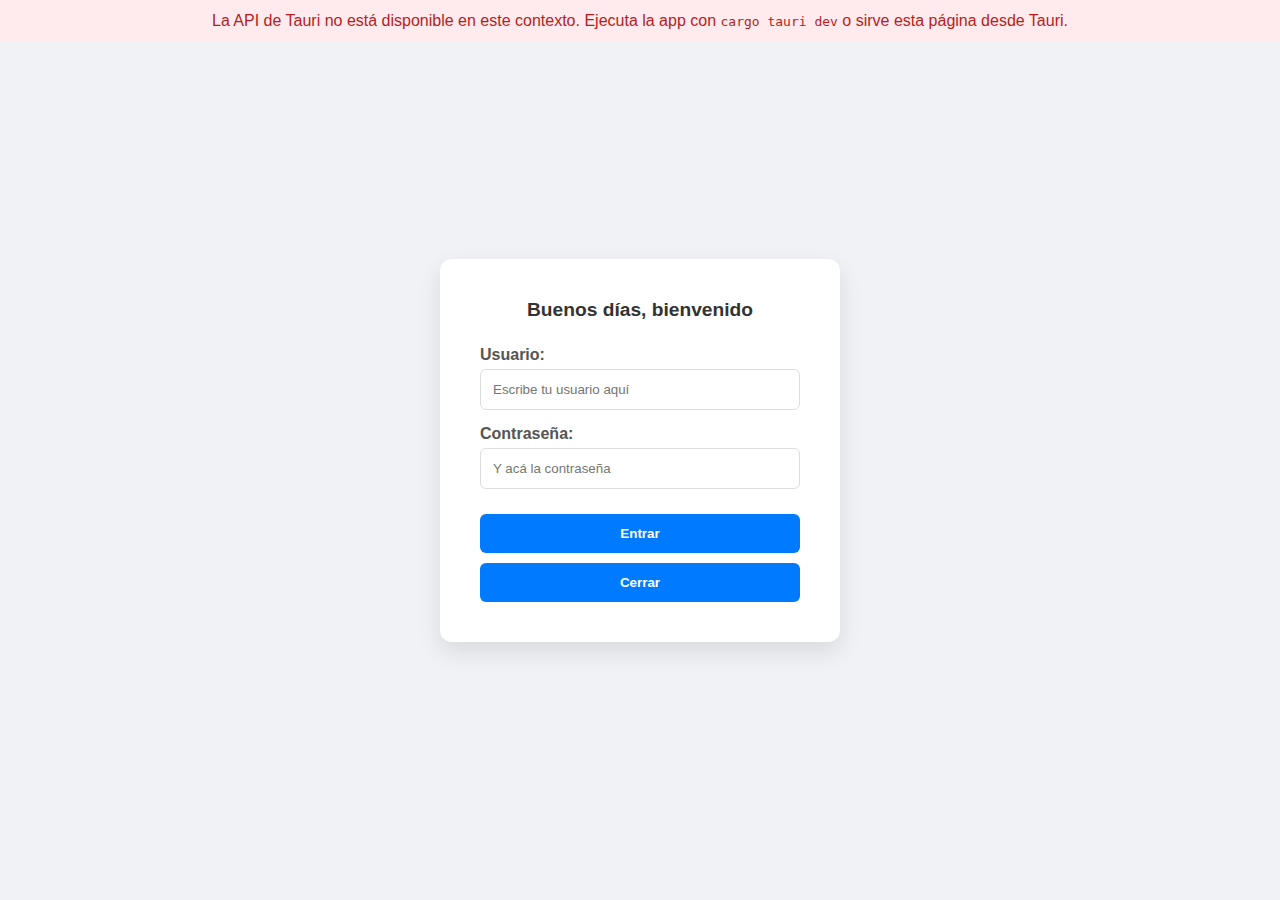
<file: src/index.html>
<!DOCTYPE html>
<html lang="es">
<head>
    <meta charset="UTF-8">
    <title>Login</title>
    <link rel="stylesheet" href="styles.css">
    <!-- En desarrollo Tauri inyecta la API; no es necesario cargar tauri.js manualmente.
         Si usas servidor de desarrollo que expone tauri.js, conserva la línea; si no, dejar como fallback. -->
    <!-- Sin mocks: usar backend real de Tauri en dev con `cargo tauri dev` -->
    <!-- scripts moved to main.js -->
</head>
<body>

    <form id="login-form" class="login-card">
        <h2>Buenos días, bienvenido</h2>
        
        <div class="input-group">
            <label for="u">Usuario:</label>
            <input type="text" id="u" name="user" placeholder="Escribe tu usuario aquí" required>
        </div>

        <div class="input-group">
            <label for="p">Contraseña:</label>
            <input type="password" id="p" name="pass" placeholder="Y acá la contraseña" required>
        </div>

        <button type="submit">Entrar</button>
        <button id="btn-close" type="button">Cerrar</button>
    </form>

    <div id="mensaje" style="margin-top: 20px;"></div>

    <!-- scripts moved to main.js -->
    <script src="main.js"></script>

</body>

<!-- Banner y script de diagnóstico para ayudar cuando la página se abra fuera de Tauri -->
<div id="tauri-missing-banner" style="display:none;position:fixed;left:0;right:0;top:0;background:#ffebee;color:#b71c1c;padding:12px;text-align:center;z-index:9999;font-family:sans-serif;">
    La API de Tauri no está disponible en este contexto. Ejecuta la app con <code>cargo tauri dev</code> o sirve esta página desde Tauri.
</div>

<script>
    (function(){
        var isTauri = typeof window.__TAURI__ !== 'undefined' || typeof window.tauri !== 'undefined';
        if (!isTauri) {
            var b = document.getElementById('tauri-missing-banner');
            if (b) b.style.display = 'block';
            console.error('Tauri API missing: window.__TAURI__ / window.tauri is undefined. Ejecuta: cargo tauri dev (o revisa webkit2gtk).');
            console.info('navigator.userAgent =', navigator.userAgent);
        } else {
            console.info('Tauri API disponible en webview.');
        }
        // Exportar helper global opcional
        window.isTauri = function(){ return isTauri; };
    })();
</script>
</html>
</file>
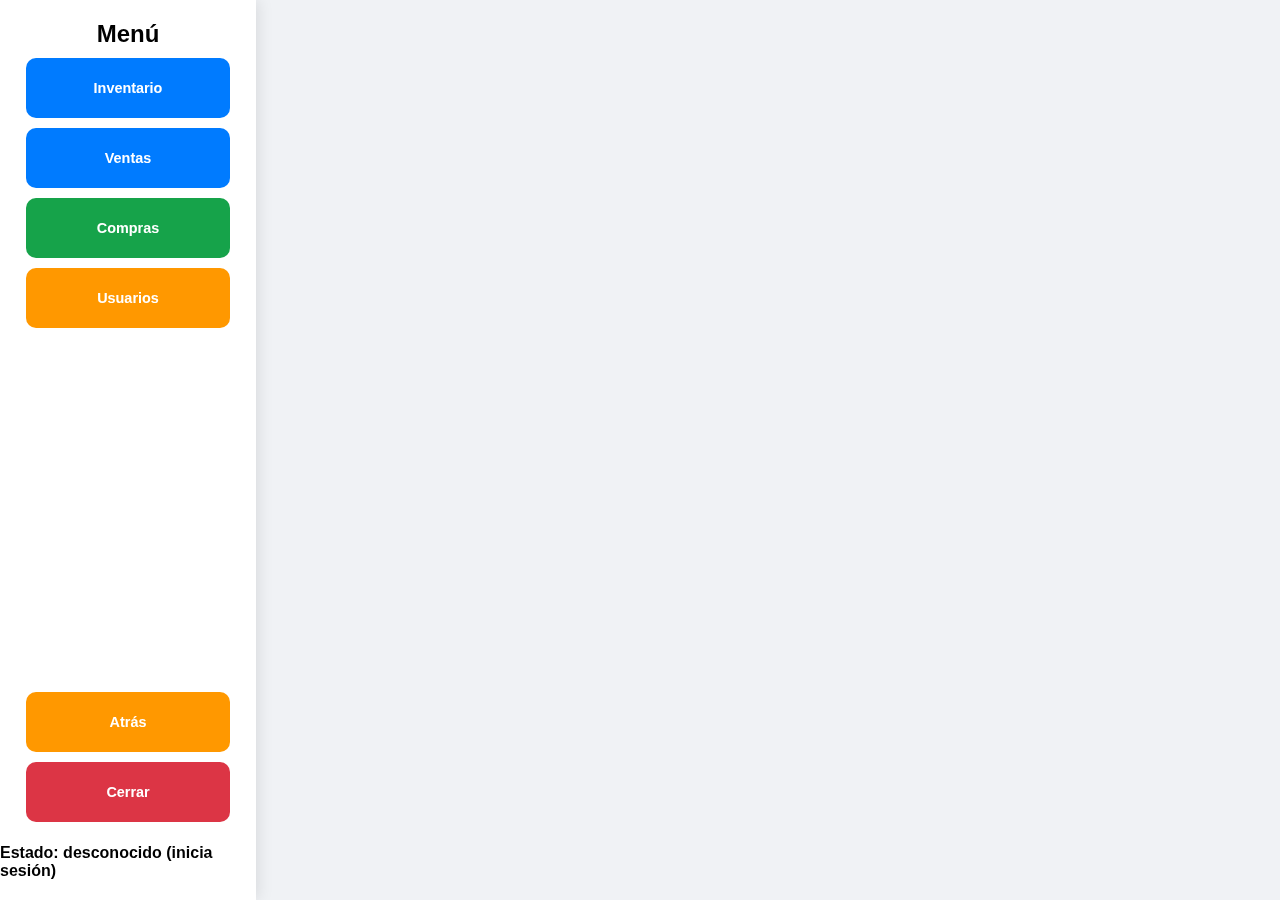
<file: src/menu/index.html>
<!DOCTYPE html>
<html lang="es">
<head>
    <meta charset="UTF-8">
    <title>Menú Principal</title>
    <link rel="stylesheet" href="styles.css">
</head>
<body>
    <form>
        <h2>Menú</h2>
        <button id="btn-inventario" type="button" title="Inventario">Inventario</button>
        <button id="btn-ventas" type="button" title="Ventas">Ventas</button>
        <button id="btn-compras" type="button" title="Compras">Compras</button>
        <button id="btn-usuarios" type="button" title="Usuarios">Usuarios</button>
        <button id="btn-atras" type="button" title="Atrás">Atrás</button>
        <button id="btn-cerrar" type="button" title="Cerrar">Cerrar</button>
        <div id="admin-status" style="margin-top:12px;font-weight:bold;"></div>
    </form>
    <script>
        // Leer bandera de admin desde sessionStorage
        (function(){
            var isAdmin = null;
            try {
                isAdmin = sessionStorage.getItem('is_admin');
            } catch (e) {
                console.warn('No se pudo leer sessionStorage:', e);
            }
            var statusEl = document.getElementById('admin-status');
            var btnUsuarios = document.getElementById('btn-usuarios');
            if (isAdmin === '1') {
                if (statusEl) statusEl.textContent = 'Estado: Administrador';
                if (btnUsuarios) btnUsuarios.disabled = false;
            } else if (isAdmin === '0') {
                if (statusEl) statusEl.textContent = 'Estado: Usuario';
                if (btnUsuarios) btnUsuarios.disabled = true;
            } else {
                if (statusEl) statusEl.textContent = 'Estado: desconocido (inicia sesión)';
                if (btnUsuarios) btnUsuarios.disabled = true;
            }

            // Acciones de botones simples
            var btnInventario = document.getElementById('btn-inventario');
            if (btnInventario) btnInventario.addEventListener('click', function(){ window.location.href = 'inventario/index.html'; });
            var btnVentas = document.getElementById('btn-ventas');
            if (btnVentas) btnVentas.addEventListener('click', function(){ window.location.href = 'ventas/main.html'; });
            var btnCompras = document.getElementById('btn-compras');
            if (btnCompras) btnCompras.addEventListener('click', function(){ window.location.href = 'compras/main.html'; });
            var btnAtras = document.getElementById('btn-atras');
            if (btnAtras) btnAtras.addEventListener('click', function(){
                try { sessionStorage.clear(); } catch (e) { console.warn('No se pudo limpiar sessionStorage:', e); }
                window.location.href = '../index.html';
            });
            var btnCerrar = document.getElementById('btn-cerrar');
            if (btnCerrar) btnCerrar.addEventListener('click', function(){
                try {
                    if (window.__TAURI__ && window.__TAURI__.core && typeof window.__TAURI__.core.invoke === 'function') {
                        window.__TAURI__.core.invoke('cerrar_ventana');
                        return;
                    }
                    if (window.__TAURI__ && window.__TAURI__.tauri && typeof window.__TAURI__.tauri.invoke === 'function') {
                        window.__TAURI__.tauri.invoke('cerrar_ventana');
                        return;
                    }
                    if (window.tauri && typeof window.tauri.invoke === 'function') {
                        window.tauri.invoke('cerrar_ventana');
                        return;
                    }
                    if (window.__TAURI__ && window.__TAURI__.window) {
                        if (typeof window.__TAURI__.window.getCurrentWebviewWindow === 'function') {
                            window.__TAURI__.window.getCurrentWebviewWindow().close();
                            return;
                        }
                        if (typeof window.__TAURI__.window.getCurrentWindow === 'function') {
                            window.__TAURI__.window.getCurrentWindow().close();
                            return;
                        }
                    }
                } catch (e) {
                    console.warn('No se pudo cerrar con la API de Tauri:', e);
                }
                window.close();
            });
        })();
    </script>
</body>
</html>
</file>
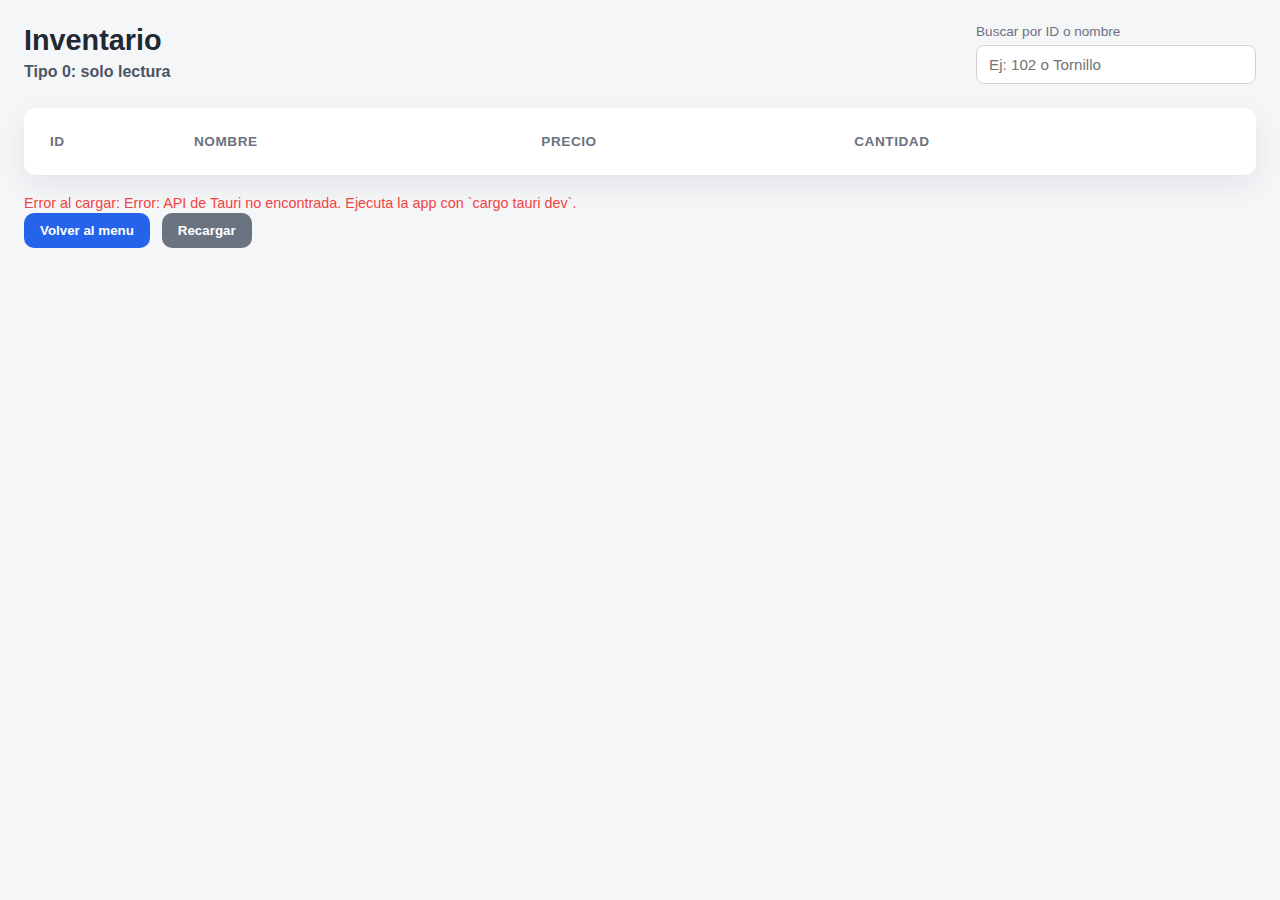
<file: src/menu/inventario/index.html>
<!DOCTYPE html>
<html lang="es">
<head>
    <meta charset="UTF-8">
    <title>Inventario</title>
    <link rel="stylesheet" href="styles.css">
</head>
<body>
    <header class="page-header">
        <div>
            <h1>Inventario</h1>
            <div id="role-indicator" class="role-indicator"></div>
        </div>
        <div class="search-wrapper">
            <label for="search" class="search-label">Buscar por ID o nombre</label>
            <input id="search" type="search" placeholder="Ej: 102 o Tornillo">
        </div>
    </header>

    <section id="add-product" class="add-product">
        <h2>Agregar producto</h2>
        <div class="add-grid">
            <label>
                ID
                <input id="add-id" type="number" min="1" placeholder="Ej: 100">
            </label>
            <label>
                Nombre
                <input id="add-nombre" type="text" placeholder="Ej: Tornillo">
            </label>
            <label>
                Precio
                <input id="add-precio" type="number" step="0.01" min="0" placeholder="Ej: 12.50">
            </label>
            <label>
                Cantidad
                <input id="add-cantidad" type="number" step="1" min="0" placeholder="Ej: 20">
            </label>
            <button id="btn-add" type="button">Agregar</button>
        </div>
        <div id="add-status" class="status"></div>
    </section>

    <section class="treeview" aria-live="polite">
        <table>
            <thead>
                <tr>
                    <th>ID</th>
                    <th>Nombre</th>
                    <th>Precio</th>
                    <th>Cantidad</th>
                </tr>
            </thead>
            <tbody id="inventario-body"></tbody>
        </table>
    </section>

    <div id="status" class="status"></div>

    <footer class="page-footer">
        <button id="btn-volver" type="button">Volver al menu</button>
        <button id="btn-recargar" type="button">Recargar</button>
    </footer>

    <script src="main.js"></script>
</body>
</html>
</file>
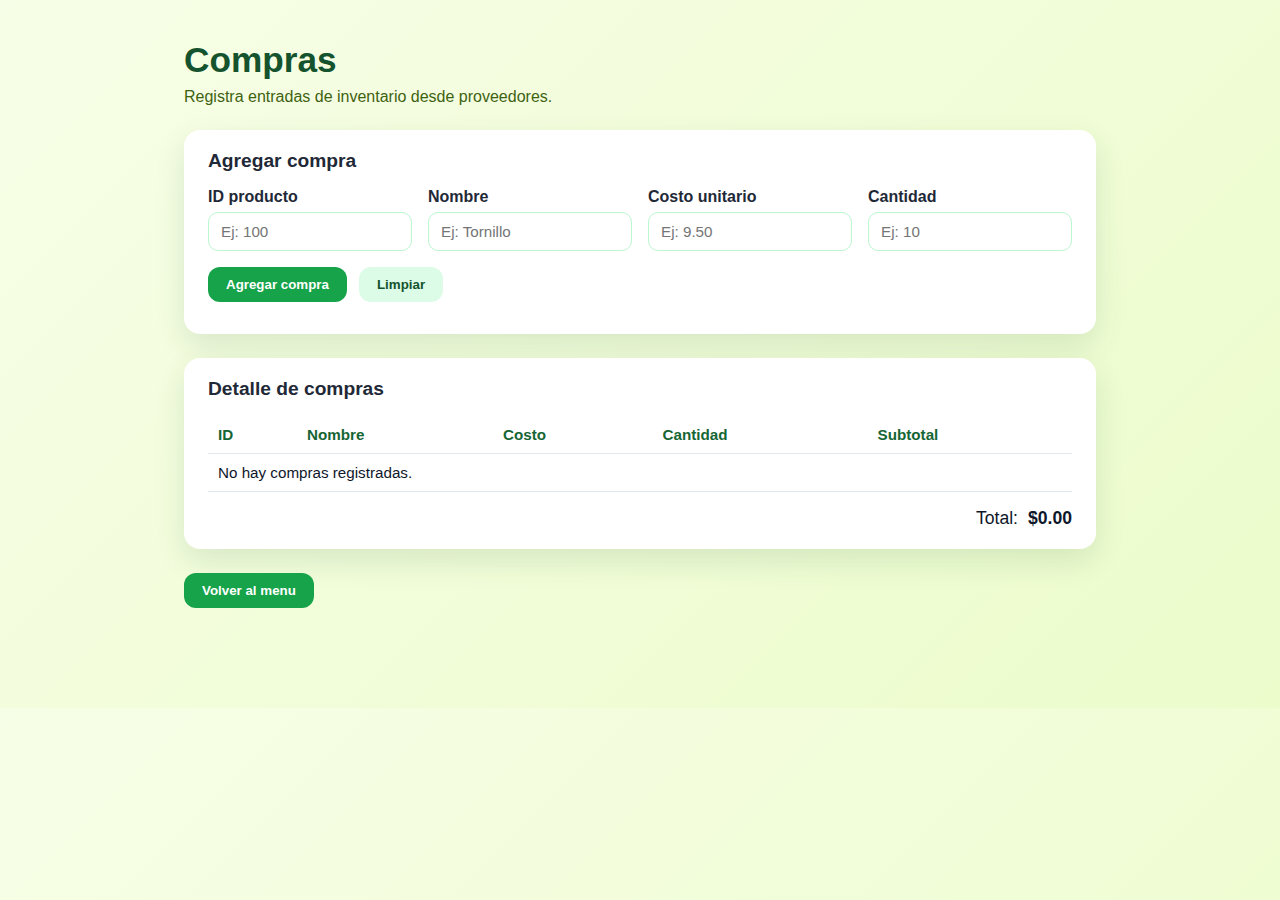
<file: src/menu/compras/main.html>
<!DOCTYPE html>
<html lang="es">
<head>
    <meta charset="UTF-8">
    <title>Compras</title>
    <link rel="stylesheet" href="styles.css">
</head>
<body>
    <main class="page">
        <header class="page-header">
            <h1>Compras</h1>
            <p class="subtitle">Registra entradas de inventario desde proveedores.</p>
        </header>

        <section class="card">
            <h2>Agregar compra</h2>
            <div class="form-grid">
                <label>
                    ID producto
                    <input id="compra-id" type="number" min="1" placeholder="Ej: 100">
                </label>
                <label>
                    Nombre
                    <input id="compra-nombre" type="text" placeholder="Ej: Tornillo">
                </label>
                <label>
                    Costo unitario
                    <input id="compra-precio" type="number" step="0.01" min="0" placeholder="Ej: 9.50">
                </label>
                <label>
                    Cantidad
                    <input id="compra-cantidad" type="number" step="1" min="1" placeholder="Ej: 10">
                </label>
            </div>
            <div class="actions">
                <button id="compra-agregar" type="button">Agregar compra</button>
                <button id="compra-limpiar" class="btn-secondary" type="button">Limpiar</button>
            </div>
            <div id="compra-status" class="status"></div>
        </section>

        <section class="card">
            <h2>Detalle de compras</h2>
            <table>
                <thead>
                    <tr>
                        <th>ID</th>
                        <th>Nombre</th>
                        <th>Costo</th>
                        <th>Cantidad</th>
                        <th>Subtotal</th>
                    </tr>
                </thead>
                <tbody id="compras-body"></tbody>
            </table>
            <div class="total">
                <span>Total:</span>
                <strong id="compras-total">$0.00</strong>
            </div>
        </section>

        <footer class="page-footer">
            <button id="btn-volver" type="button">Volver al menu</button>
        </footer>
    </main>

    <script>
        (function () {
            var compras = [];
            var bodyEl = document.getElementById('compras-body');
            var totalEl = document.getElementById('compras-total');
            var statusEl = document.getElementById('compra-status');
            var idEl = document.getElementById('compra-id');
            var nombreEl = document.getElementById('compra-nombre');
            var precioEl = document.getElementById('compra-precio');
            var cantidadEl = document.getElementById('compra-cantidad');

            function setStatus(message, isError) {
                if (!statusEl) return;
                statusEl.textContent = message;
                statusEl.style.color = isError ? '#b91c1c' : '#15803d';
            }

            function formatMoney(value) {
                return '$' + value.toFixed(2);
            }

            function renderCompras() {
                if (!bodyEl) return;
                bodyEl.innerHTML = '';
                if (!compras.length) {
                    var emptyRow = document.createElement('tr');
                    var emptyCell = document.createElement('td');
                    emptyCell.colSpan = 5;
                    emptyCell.textContent = 'No hay compras registradas.';
                    emptyRow.appendChild(emptyCell);
                    bodyEl.appendChild(emptyRow);
                }

                var total = 0;
                compras.forEach(function (compra) {
                    var row = document.createElement('tr');
                    var subtotal = compra.precio * compra.cantidad;
                    total += subtotal;

                    row.innerHTML =
                        '<td>' + compra.id + '</td>' +
                        '<td>' + compra.nombre + '</td>' +
                        '<td>' + formatMoney(compra.precio) + '</td>' +
                        '<td>' + compra.cantidad + '</td>' +
                        '<td>' + formatMoney(subtotal) + '</td>';
                    bodyEl.appendChild(row);
                });

                if (totalEl) totalEl.textContent = formatMoney(total);
            }

            function clearInputs() {
                if (idEl) idEl.value = '';
                if (nombreEl) nombreEl.value = '';
                if (precioEl) precioEl.value = '';
                if (cantidadEl) cantidadEl.value = '';
            }

            var btnAgregar = document.getElementById('compra-agregar');
            if (btnAgregar) {
                btnAgregar.addEventListener('click', function () {
                    var idValue = parseInt(String(idEl && idEl.value || '').trim(), 10);
                    var nombre = String(nombreEl && nombreEl.value || '').trim();
                    var precioValue = parseFloat(String(precioEl && precioEl.value || '').trim());
                    var cantidadValue = parseInt(String(cantidadEl && cantidadEl.value || '').trim(), 10);

                    if (!idValue || !nombre || Number.isNaN(precioValue) || Number.isNaN(cantidadValue) || cantidadValue <= 0) {
                        setStatus('Completa todos los campos correctamente.', true);
                        return;
                    }

                    compras.push({
                        id: idValue,
                        nombre: nombre,
                        precio: precioValue,
                        cantidad: cantidadValue
                    });
                    setStatus('Compra agregada.', false);
                    clearInputs();
                    renderCompras();
                });
            }

            var btnLimpiar = document.getElementById('compra-limpiar');
            if (btnLimpiar) {
                btnLimpiar.addEventListener('click', function () {
                    compras = [];
                    setStatus('Listado de compras limpiado.', false);
                    renderCompras();
                });
            }

            var btnVolver = document.getElementById('btn-volver');
            if (btnVolver) {
                btnVolver.addEventListener('click', function () {
                    window.location.href = '../index.html';
                });
            }

            renderCompras();
        })();
    </script>
</body>
</html>
</file>
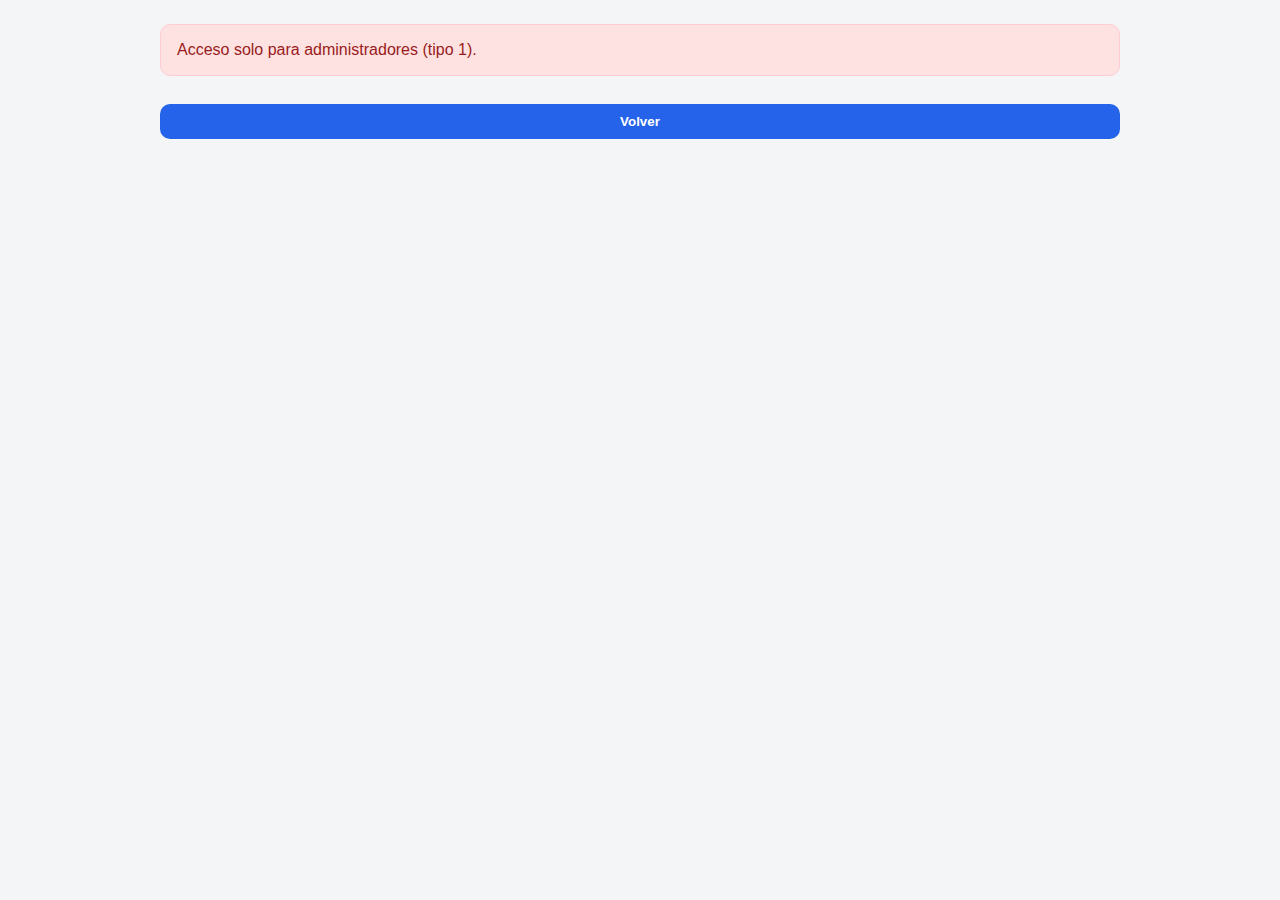
<file: src/menu/usuarios/main.html>
<!DOCTYPE html>
<html lang="es">
<head>
    <meta charset="UTF-8">
    <title>Usuarios</title>
    <link rel="stylesheet" href="styles.css">
</head>
<body>
    <main class="page">
        <header class="page-header">
            <div>
                <h1>Gestion de usuarios</h1>
                <p class="subtitle">Solo accesible para tipo 1 (admin).</p>
            </div>
            <div class="role-chip" id="role-indicator">Tipo 0</div>
        </header>

        <section class="card">
            <h2>Agregar usuario</h2>
            <div class="form-grid">
                <label class="field">
                    Nombre de usuario
                    <input id="user-name" type="text" placeholder="Ej: juan" autocomplete="off">
                </label>
                <label class="field">
                    Correo electronico
                    <input id="user-email" type="email" placeholder="correo@example.com" autocomplete="off">
                </label>
                <label class="field">
                    Contraseña
                    <input id="user-pass" type="password" placeholder="Minimo 3 caracteres">
                </label>
                <label class="field">
                    Tipo
                    <select id="user-admin">
                        <option value="0">Tipo 0 (usuario)</option>
                        <option value="1">Tipo 1 (admin)</option>
                    </select>
                </label>
            </div>
            <div class="actions">
                <button id="btn-add-user" type="button">Agregar</button>
                <div id="add-status" class="status"></div>
            </div>
        </section>

        <section class="card">
            <h2>Usuarios existentes</h2>
            <div class="table-wrapper">
                <table>
                    <thead>
                        <tr>
                            <th>Nombre</th>
                            <th>Correo</th>
                            <th>Tipo</th>
                            <th class="table-actions">Acciones</th>
                        </tr>
                    </thead>
                    <tbody id="users-body"></tbody>
                </table>
            </div>
            <div id="list-status" class="status"></div>
        </section>

        <footer class="page-footer">
            <button id="btn-volver" type="button">Volver al menu</button>
        </footer>
    </main>

    <script>
        (function(){
            function tauriInvoke(command, payload){
                if (window.__TAURI__ && window.__TAURI__.core && typeof window.__TAURI__.core.invoke === 'function') {
                    return window.__TAURI__.core.invoke(command, payload);
                }
                if (window.__TAURI__ && window.__TAURI__.tauri && typeof window.__TAURI__.tauri.invoke === 'function') {
                    return window.__TAURI__.tauri.invoke(command, payload);
                }
                if (window.tauri && typeof window.tauri.invoke === 'function') {
                    return window.tauri.invoke(command, payload);
                }
                var msg = 'API de Tauri no disponible. Ejecuta la app con `cargo tauri dev`.';
                console.error(msg);
                return Promise.reject(new Error(msg));
            }

            function getAdminFlag(){
                try { return sessionStorage.getItem('is_admin') === '1'; }
                catch (e) { return false; }
            }

            var isAdmin = getAdminFlag();
            var roleEl = document.getElementById('role-indicator');
            if (roleEl) roleEl.textContent = isAdmin ? 'Tipo 1' : 'Tipo 0';
            if (!isAdmin){
                document.body.innerHTML = '<main class="page"><p class="blocked">Acceso solo para administradores (tipo 1).</p><button id="btn-volver" class="btn-back" type="button">Volver</button></main>';
                var btnVolverBlocked = document.getElementById('btn-volver');
                if (btnVolverBlocked) btnVolverBlocked.addEventListener('click', function(){ window.location.href = '../index.html'; });
                return;
            }

            var bodyEl = document.getElementById('users-body');
            var listStatus = document.getElementById('list-status');
            var addStatus = document.getElementById('add-status');

            function setListStatus(msg, isError){
                if (!listStatus) return;
                listStatus.textContent = msg || '';
                listStatus.style.color = isError ? '#b91c1c' : '#15803d';
            }

            function setAddStatus(msg, isError){
                if (!addStatus) return;
                addStatus.textContent = msg || '';
                addStatus.style.color = isError ? '#b91c1c' : '#15803d';
            }

            function renderUsuarios(lista){
                if (!bodyEl) return;
                bodyEl.innerHTML = '';
                if (!lista || !lista.length){
                    var empty = document.createElement('tr');
                    var td = document.createElement('td');
                    td.colSpan = 4;
                    td.textContent = 'Sin usuarios';
                    empty.appendChild(td);
                    bodyEl.appendChild(empty);
                    return;
                }

                lista.forEach(function(u){
                    var row = document.createElement('tr');
                    var tdName = document.createElement('td');
                    tdName.textContent = u.name;
                    var tdMail = document.createElement('td');
                    tdMail.textContent = u.correo;
                    var tdAdmin = document.createElement('td');
                    tdAdmin.textContent = u.admin ? 'Tipo 1 (admin)' : 'Tipo 0';
                    var tdActions = document.createElement('td');
                    tdActions.className = 'table-actions';
                    var btnDel = document.createElement('button');
                    btnDel.type = 'button';
                    btnDel.className = 'btn-danger';
                    btnDel.textContent = 'Eliminar';
                    btnDel.addEventListener('click', function(){ eliminarUsuario(u.name); });
                    tdActions.appendChild(btnDel);

                    row.appendChild(tdName);
                    row.appendChild(tdMail);
                    row.appendChild(tdAdmin);
                    row.appendChild(tdActions);
                    bodyEl.appendChild(row);
                });
            }

            async function cargarUsuarios(){
                setListStatus('Cargando...', false);
                try {
                    var usuarios = await tauriInvoke('listar_usuarios');
                    renderUsuarios(Array.isArray(usuarios) ? usuarios : []);
                    setListStatus('Listo', false);
                } catch (err){
                    setListStatus('Error: ' + err, true);
                }
            }

            async function eliminarUsuario(name){
                var confirmed = window.confirm('Eliminar usuario ' + name + '?');
                if (!confirmed) return;
                try {
                    await tauriInvoke('eliminar_usuario', { name: name });
                    setListStatus('Usuario eliminado', false);
                    cargarUsuarios();
                } catch (err){
                    setListStatus('Error al eliminar: ' + err, true);
                }
            }

            var btnAdd = document.getElementById('btn-add-user');
            if (btnAdd){
                btnAdd.addEventListener('click', async function(){
                    var name = (document.getElementById('user-name') || {}).value || '';
                    var email = (document.getElementById('user-email') || {}).value || '';
                    var pass = (document.getElementById('user-pass') || {}).value || '';
                    var adminSelect = document.getElementById('user-admin');
                    var adminValue = adminSelect ? adminSelect.value === '1' : false;

                    name = String(name).trim();
                    email = String(email).trim();
                    pass = String(pass).trim();

                    if (!name || !email || !pass){
                        setAddStatus('Completa todos los campos', true);
                        return;
                    }

                    try {
                        await tauriInvoke('insertar_usuario', {
                            name: name,
                            password: pass,
                            correo: email,
                            admin: adminValue
                        });
                        setAddStatus('Usuario agregado', false);
                        (document.getElementById('user-name') || {}).value = '';
                        (document.getElementById('user-email') || {}).value = '';
                        (document.getElementById('user-pass') || {}).value = '';
                        if (adminSelect) adminSelect.value = '0';
                        cargarUsuarios();
                    } catch (err){
                        setAddStatus('Error al agregar: ' + err, true);
                    }
                });
            }

            var btnVolver = document.getElementById('btn-volver');
            if (btnVolver){
                btnVolver.addEventListener('click', function(){
                    window.location.href = '../index.html';
                });
            }

            cargarUsuarios();
        })();
    </script>
</body>
</html>
</file>
<file: src/styles.css>
body {
    background-color: #f0f2f5;
    display: flex;
    justify-content: center;
    align-items: center;
    height: 100vh;
    margin: 0;
    font-family: sans-serif;
}

.login-card {
    background: white;
    padding: 40px;
    border-radius: 12px;
    box-shadow: 0 10px 25px rgba(0,0,0,0.1);
    width: 320px;
    text-align: center; 

h2 {
    margin-top: 0;
    margin-bottom: 25px;
    color: #333;
    font-size: 1.2rem;
}

.input-group {
    text-align: left; 
    margin-bottom: 15px;
}

label {
    display: block;
    margin-bottom: 5px;
    font-weight: bold;
    color: #555;
}

input {
    width: 100%;
    padding: 12px;
    border: 1px solid #ddd;
    border-radius: 6px;
    box-sizing: border-box;
}

button {
    width: 100%;
    padding: 12px;
    background-color: #007bff;
    color: white;
    border: none;
    border-radius: 6px;
    cursor: pointer;
    font-weight: bold;
    margin-top: 10px;
}

button:hover {
    background-color: #0056b3;
}
</file>
<file: src/menu/styles.css>
* {
    margin: 0;
    padding: 0;
    box-sizing: border-box;
}

body {
    background-color: #f0f2f5;
    font-family: sans-serif;
}

:root {
    --rate-card-bg: #0f172a;
    --rate-card-text: #f8fafc;
    --rate-card-accent: #38bdf8;
}

/* Dock en la izquierda */
form {
    position: fixed;
    left: 0;
    top: 0;
    height: 100vh;
    width: 20%;
    background: white;
    box-shadow: 2px 0 15px rgba(0,0,0,0.1);
    display: flex;
    flex-direction: column;
    align-items: center;
    padding: 20px 0;
    gap: 10px;
}

.rate-card {
    width: 80%;
    background: var(--rate-card-bg);
    color: var(--rate-card-text);
    border-radius: 16px;
    padding: 16px 14px;
    text-align: center;
    box-shadow: 0 10px 20px rgba(15, 23, 42, 0.25);
    margin-bottom: 6px;
}

.rate-title {
    font-size: 0.85rem;
    text-transform: uppercase;
    letter-spacing: 0.08em;
    color: rgba(248, 250, 252, 0.7);
    margin-bottom: 6px;
}

.rate-value {
    font-size: 2.1rem;
    font-weight: 800;
    color: var(--rate-card-accent);
}

.rate-label {
    font-size: 0.85rem;
    margin-top: 4px;
    color: rgba(248, 250, 252, 0.7);
}

.rate-inputs {
    display: grid;
    gap: 8px;
    width: 80%;
    margin-bottom: 8px;
}

.rate-inputs label {
    font-size: 0.75rem;
    font-weight: 600;
    color: #1f2937;
}

.rate-inputs input {
    width: 100%;
    padding: 8px 10px;
    border-radius: 8px;
    border: 1px solid #d1d5db;
    margin-top: 4px;
}




button {
    width: 80%;          
    height: 60px;         
    background-color: #007bff;
    color: white;
    border: none;
    border-radius: 10px;
    cursor: pointer;
    font-weight: bold;
    font-size: 0.9rem;
    transition: all 0.3s ease;
    display: flex;
    align-items: center;
    justify-content: center;
    text-align: center;
    padding: 10px;
}

button:hover {
    background-color: #0056b3;
    transform: scale(1.1);
    box-shadow: 0 5px 15px rgba(0,0,0,0.2);
}

button:active {
    transform: scale(0.95);
}

button.rate-toggle {
    width: 80%;
    height: 44px;
    background: #0ea5e9;
    color: #ffffff;
    border: none;
    border-radius: 12px;
    font-weight: 700;
    cursor: pointer;
    transition: transform 0.2s ease, box-shadow 0.2s ease;
}

button.rate-toggle:hover {
    transform: translateY(-2px);
    box-shadow: 0 8px 16px rgba(14, 165, 233, 0.3);
}

/* Boton Compras verde */
#btn-compras {
    background-color: #16a34a;
}

#btn-compras:hover {
    background-color: #15803d;
}

/* Botón Atrás naranja y abajo */
#btn-atras {
    background-color: #ff9800;
    margin-top: auto;
}

#btn-atras:hover {
    background-color: #e68900;
}

/* Botón Cerrar rojo */
#btn-cerrar {
    background-color: #dc3545;
}

#btn-cerrar:hover {
    background-color: #c82333;
}

/* Botón Usuarios naranja */
#btn-usuarios {
    background-color: #ff9800;
}

#btn-usuarios:hover {
    background-color: #e68900;
}
</file>
<file: src/menu/inventario/styles.css>
* {
    margin: 0;
    padding: 0;
    box-sizing: border-box;
}

body {
    font-family: sans-serif;
    background-color: #f5f6f8;
    color: #1f2933;
    padding: 24px;
}

.page-header {
    display: flex;
    align-items: flex-start;
    justify-content: space-between;
    gap: 24px;
    margin-bottom: 24px;
}

.rate-panel {
    background: #0f172a;
    color: #f8fafc;
    border-radius: 14px;
    padding: 12px 16px;
    min-width: 180px;
    box-shadow: 0 12px 24px rgba(15, 23, 42, 0.25);
}

.rate-panel-label {
    font-size: 0.75rem;
    text-transform: uppercase;
    letter-spacing: 0.08em;
    color: rgba(248, 250, 252, 0.7);
    margin-bottom: 6px;
}

.rate-panel-value {
    font-size: 1.5rem;
    font-weight: 800;
    color: #38bdf8;
}

.rate-panel-footer {
    display: flex;
    align-items: center;
    justify-content: space-between;
    gap: 8px;
    margin-top: 8px;
    font-size: 0.8rem;
    color: rgba(248, 250, 252, 0.7);
}

.rate-toggle {
    border: none;
    border-radius: 8px;
    padding: 6px 10px;
    font-weight: 700;
    cursor: pointer;
    background: #38bdf8;
    color: #0f172a;
    transition: transform 0.2s ease, box-shadow 0.2s ease;
}

.rate-toggle:active {
    transform: translateY(0);
}

.rate-toggle:hover {
    transform: translateY(-2px);
    box-shadow: 0 8px 16px rgba(56, 189, 248, 0.3);
}

.page-header h1 {
    font-size: 1.8rem;
    margin-bottom: 6px;
}

.role-indicator {
    font-weight: 600;
    color: #4b5563;
}

.search-wrapper {
    display: flex;
    flex-direction: column;
    gap: 6px;
    min-width: 280px;
}

.search-label {
    font-size: 0.85rem;
    color: #6b7280;
}

#search {
    padding: 10px 12px;
    border-radius: 8px;
    border: 1px solid #d1d5db;
    font-size: 0.95rem;
}

.treeview {
    background: white;
    border-radius: 12px;
    padding: 16px;
    box-shadow: 0 10px 30px rgba(15, 23, 42, 0.08);
    margin-bottom: 20px;
}

.treeview table {
    width: 100%;
    border-collapse: collapse;
}

.treeview thead th {
    text-align: left;
    padding: 10px;
    font-size: 0.85rem;
    text-transform: uppercase;
    letter-spacing: 0.04em;
    color: #6b7280;
}

.treeview tbody tr {
    border-top: 1px solid #eef2f7;
}

.treeview tbody td {
    padding: 10px;
    font-size: 0.95rem;
}

.treeview tbody td.tree-id {
    font-weight: 600;
    color: #111827;
}

.treeview input {
    width: 100%;
    padding: 6px 8px;
    border-radius: 6px;
    border: 1px solid #d1d5db;
    font-size: 0.95rem;
}

.treeview input:disabled {
    background-color: #f3f4f6;
    border-color: #e5e7eb;
    color: #6b7280;
}

.status {
    min-height: 18px;
    font-size: 0.9rem;
    color: #ef4444;
}

.hidden {
    display: none;
}

.add-product {
    background: white;
    border-radius: 12px;
    padding: 16px;
    box-shadow: 0 10px 30px rgba(15, 23, 42, 0.08);
    margin-bottom: 20px;
}

.add-product h2 {
    font-size: 1.1rem;
    margin-bottom: 12px;
}

.add-grid {
    display: grid;
    grid-template-columns: repeat(auto-fit, minmax(160px, 1fr));
    gap: 12px;
    align-items: end;
}

.add-grid label {
    display: flex;
    flex-direction: column;
    gap: 6px;
    font-size: 0.85rem;
    color: #4b5563;
}

.add-grid input {
    padding: 8px 10px;
    border-radius: 8px;
    border: 1px solid #d1d5db;
    font-size: 0.95rem;
}

#btn-add {
    height: 40px;
    border-radius: 10px;
    border: none;
    font-weight: 600;
    background-color: #16a34a;
    color: white;
    cursor: pointer;
}

.page-footer {
    display: flex;
    gap: 12px;
}

.page-footer button {
    padding: 10px 16px;
    border-radius: 10px;
    border: none;
    font-weight: 600;
    cursor: pointer;
    background-color: #2563eb;
    color: white;
}

.page-footer button:last-child {
    background-color: #6b7280;
}

@media (max-width: 900px) {
    .page-header {
        flex-direction: column;
        align-items: stretch;
    }

    .rate-panel {
        align-self: flex-start;
    }
}
</file>
<file: src/menu/compras/styles.css>
* {
    margin: 0;
    padding: 0;
    box-sizing: border-box;
}

body {
    font-family: "Trebuchet MS", "Lucida Sans", Arial, sans-serif;
    background: linear-gradient(135deg, #f7fee7 0%, #ecfccb 100%);
    color: #0f172a;
}

.page {
    max-width: 960px;
    margin: 40px auto;
    padding: 0 24px 60px;
}

.page-header {
    display: flex;
    flex-direction: column;
    gap: 8px;
    margin-bottom: 24px;
}

.rate-banner {
    display: flex;
    align-items: center;
    justify-content: space-between;
    gap: 16px;
    padding: 14px 18px;
    border-radius: 14px;
    background: #0f172a;
    color: #f8fafc;
    box-shadow: 0 12px 24px rgba(15, 23, 42, 0.25);
    margin-bottom: 24px;
}

.rate-caption {
    font-size: 0.85rem;
    color: rgba(248, 250, 252, 0.7);
    margin-right: 6px;
}

.rate-amount {
    font-size: 1.7rem;
    font-weight: 800;
    color: #38bdf8;
}

.rate-toggle {
    border: none;
    border-radius: 10px;
    padding: 8px 14px;
    font-weight: 700;
    cursor: pointer;
    background: #38bdf8;
    color: #0f172a;
    transition: transform 0.2s ease, box-shadow 0.2s ease;
}

.rate-toggle:active {
    transform: translateY(0);
}

.rate-toggle:hover {
    transform: translateY(-2px);
    box-shadow: 0 8px 16px rgba(56, 189, 248, 0.3);
}

.page-header h1 {
    font-size: 2.2rem;
    color: #14532d;
}

.subtitle {
    color: #3f6212;
    max-width: 520px;
}

.card {
    background: #ffffff;
    padding: 20px 24px;
    border-radius: 16px;
    box-shadow: 0 12px 30px rgba(20, 83, 45, 0.12);
    margin-bottom: 24px;
}

.card h2 {
    margin-bottom: 16px;
    font-size: 1.2rem;
    color: #1f2937;
}

.form-grid {
    display: grid;
    grid-template-columns: repeat(auto-fit, minmax(180px, 1fr));
    gap: 16px;
}

label {
    display: flex;
    flex-direction: column;
    gap: 6px;
    font-weight: 600;
    color: #1f2937;
    position: relative;
}

input {
    padding: 10px 12px;
    border-radius: 10px;
    border: 1px solid #bbf7d0;
    font-size: 0.95rem;
}

.suggestions {
    position: absolute;
    top: calc(100% + 6px);
    left: 0;
    right: 0;
    background: #ffffff;
    border-radius: 12px;
    box-shadow: 0 16px 30px rgba(20, 83, 45, 0.12);
    padding: 6px;
    display: none;
    z-index: 10;
    max-height: 180px;
    overflow-y: auto;
}

.suggestions.visible {
    display: block;
}

.suggestion-item {
    padding: 8px 10px;
    border-radius: 8px;
    cursor: pointer;
    font-weight: 600;
    color: #1f2937;
}

.suggestion-item span {
    display: block;
    font-size: 0.8rem;
    font-weight: 500;
    color: #4d7c0f;
}

.suggestion-item:hover {
    background: #dcfce7;
}

.actions {
    display: flex;
    gap: 12px;
    margin-top: 16px;
}

button {
    border: none;
    border-radius: 12px;
    padding: 10px 18px;
    font-weight: 700;
    cursor: pointer;
    background: #16a34a;
    color: #ffffff;
    transition: transform 0.2s ease, box-shadow 0.2s ease;
}

button:hover {
    transform: translateY(-2px);
    box-shadow: 0 8px 18px rgba(22, 163, 74, 0.25);
}

.btn-secondary {
    background: #dcfce7;
    color: #14532d;
}

table {
    width: 100%;
    border-collapse: collapse;
    font-size: 0.95rem;
}

th,
td {
    text-align: left;
    padding: 10px;
    border-bottom: 1px solid #e2e8f0;
}

th {
    color: #166534;
}

.total {
    display: flex;
    justify-content: flex-end;
    gap: 10px;
    margin-top: 16px;
    font-size: 1.1rem;
}

.status {
    margin-top: 12px;
    font-weight: 600;
}

.page-footer {
    display: flex;
    justify-content: flex-start;
}

@media (max-width: 720px) {
    .page {
        margin: 24px auto;
    }

    .actions {
        flex-direction: column;
    }

    .rate-banner {
        flex-direction: column;
        align-items: flex-start;
    }
}
</file>
<file: src/menu/usuarios/styles.css>
* {
    margin: 0;
    padding: 0;
    box-sizing: border-box;
}

body {
    font-family: sans-serif;
    background-color: #f4f5f7;
    color: #111827;
    padding: 24px;
}

.page {
    max-width: 960px;
    margin: 0 auto;
    display: flex;
    flex-direction: column;
    gap: 16px;
}

.page-header {
    display: flex;
    align-items: center;
    justify-content: space-between;
    gap: 12px;
}

.subtitle {
    color: #6b7280;
    margin-top: 4px;
}

.role-chip {
    padding: 8px 12px;
    border-radius: 20px;
    background: #0ea5e9;
    color: white;
    font-weight: 700;
}

.card {
    background: white;
    border-radius: 12px;
    padding: 16px;
    box-shadow: 0 10px 24px rgba(15, 23, 42, 0.08);
}

.form-grid {
    display: grid;
    grid-template-columns: repeat(auto-fit, minmax(180px, 1fr));
    gap: 12px;
    margin: 12px 0;
}

.field {
    display: flex;
    flex-direction: column;
    gap: 6px;
    font-size: 0.9rem;
    color: #374151;
}

.field input, .field select {
    padding: 10px;
    border-radius: 8px;
    border: 1px solid #d1d5db;
}

.actions {
    display: flex;
    align-items: center;
    gap: 12px;
}

.status {
    min-height: 18px;
    font-size: 0.9rem;
}

.table-wrapper {
    overflow-x: auto;
}

table {
    width: 100%;
    border-collapse: collapse;
}

thead th {
    text-align: left;
    padding: 10px;
    font-size: 0.85rem;
    text-transform: uppercase;
    letter-spacing: 0.04em;
    color: #6b7280;
}

tbody td {
    padding: 10px;
    border-top: 1px solid #e5e7eb;
}

.table-actions {
    width: 120px;
}

button {
    padding: 10px 14px;
    border: none;
    border-radius: 10px;
    cursor: pointer;
    font-weight: 700;
    background: #2563eb;
    color: white;
    transition: transform 0.2s ease, box-shadow 0.2s ease;
}

button:hover {
    transform: translateY(-1px);
    box-shadow: 0 8px 16px rgba(37, 99, 235, 0.3);
}

.btn-danger {
    background: #dc2626;
}

.page-footer {
    display: flex;
    justify-content: flex-end;
}

.blocked {
    padding: 16px;
    background: #fee2e2;
    color: #991b1b;
    border: 1px solid #fecdd3;
    border-radius: 10px;
    margin-bottom: 12px;
}

.btn-back {
    background: #2563eb;
}

@media (max-width: 720px) {
    .page-header {
        flex-direction: column;
        align-items: flex-start;
    }
}
</file>
